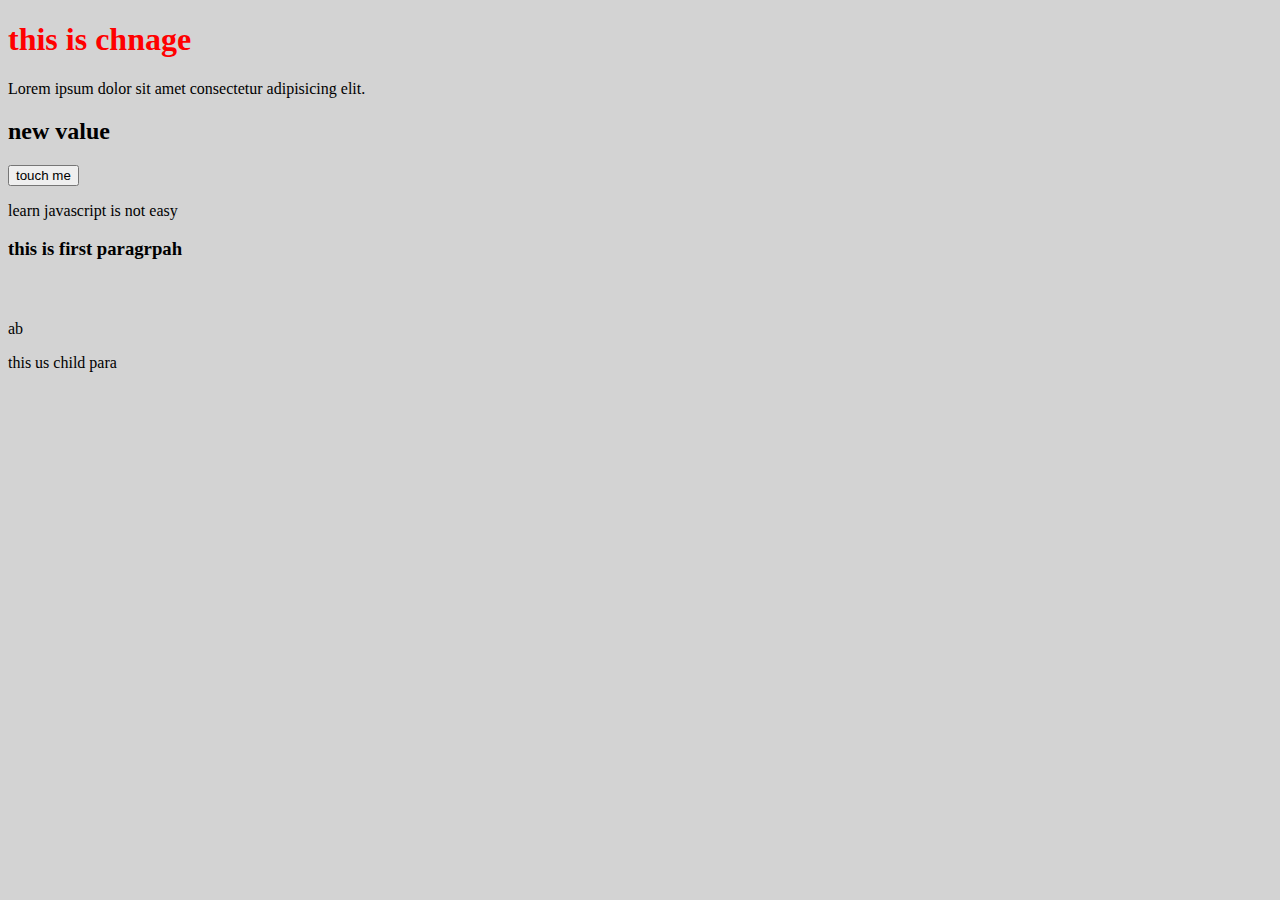
<file: dom/index.html>
<!DOCTYPE html>
<html lang="en">
<head>
    <meta charset="UTF-8">
    <meta name="viewport" content="width=device-width, initial-scale=1.0">
    <title>dom</title>
 <link rel="stylesheet" href="style.css" >
</head>
<body>
        <h1 id="first">hello world</h1>
        <p id="second">Lorem ipsum dolor sit amet consectetur adipisicing elit. </p>
        <h2 class="box">this is javascript</h2>
        <button>touch me</button>
        <p class="box">learn javascript is not easy</p>
        <h3>this is first paragrpah</h3>
        <h3 style="visibility: collapse;" class="hid">this is second paragrpah</h3>
        <div>
            <div>ab</div>
          <p>this us child para</p>
            
        </div>
    
        <script src="script.js"></script>
</body>
</html>
</file>
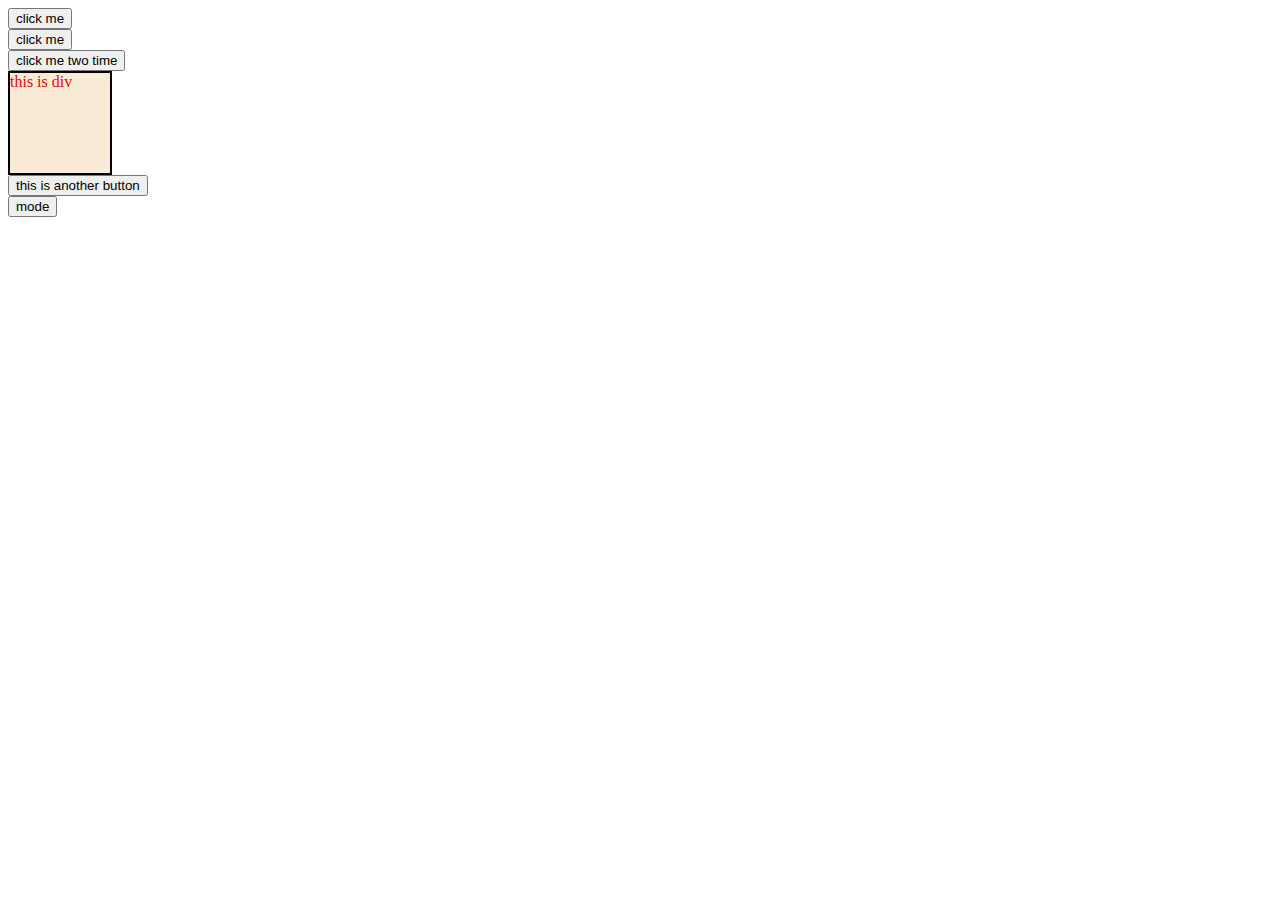
<file: events/index.html>
<!DOCTYPE html>
<html lang="en">
<head>
    <meta charset="UTF-8">
    <meta name="viewport" content="width=device-width, initial-scale=1.0">
    <title>Document</title>
    <link rel="stylesheet" href="styles.css">
</head>
<body>
    <button class="btn">click me</button>
    <br>
    <button onclick="console.log('button was clicked');alert('hell world')">click me</button>
    <br>
    <button ondblclick="console.log('button was 2x clicked');alert('hell world')">click me two time</button>
    <div class="d">this is div</div>
    <button class="btn1">this is another button</button>
    <br>
    <button class="tog">mode</button>

    <script src="script.js"></script>
</body>
</html>
</file>
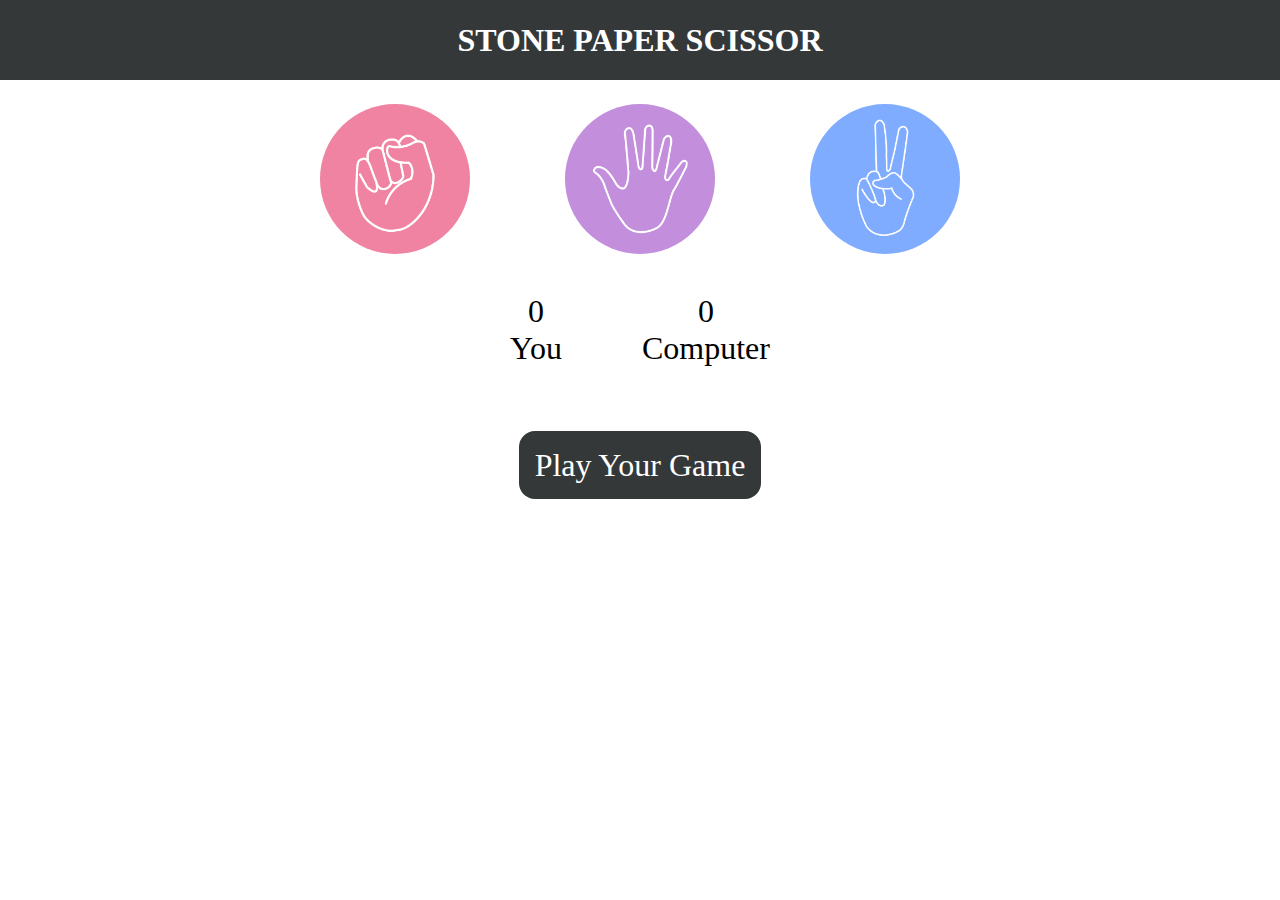
<file: stone paper scissor game/index.html>
<!DOCTYPE html>
<html lang="en">
<head>
    <meta charset="UTF-8">
    <meta name="viewport" content="width=device-width, initial-scale=1.0">
    <link rel="stylesheet" href="style.css">
    <title>stone paper scissor</title>
</head>
<body>
    <h1>stone paper scissor</h1>
    <div class="choices">
        <div class="choice" id="rock">
            <img src="./images/rock.png">
        </div>
        <div class="choice" id="paper">
            <img src="./images/paper.png">
        </div>
        <div class="choice" id="scissors">
            <img src="./images/scissors.png">
        </div>
    </div>
    <div class="score-board">
        <div class="score" >
            <P id="user-score">0</P>
            <p>You</p>
        </div>
        <div class="score" >
            <p id="comp-score">0</p>
            <p>Computer</p>
        </div>
    </div>
    <div class="cont-mes">
        <div class="mesg">Play Your Game</div>
    </div>
    <script src="script.js"></script>
</body>
</html>
</file>
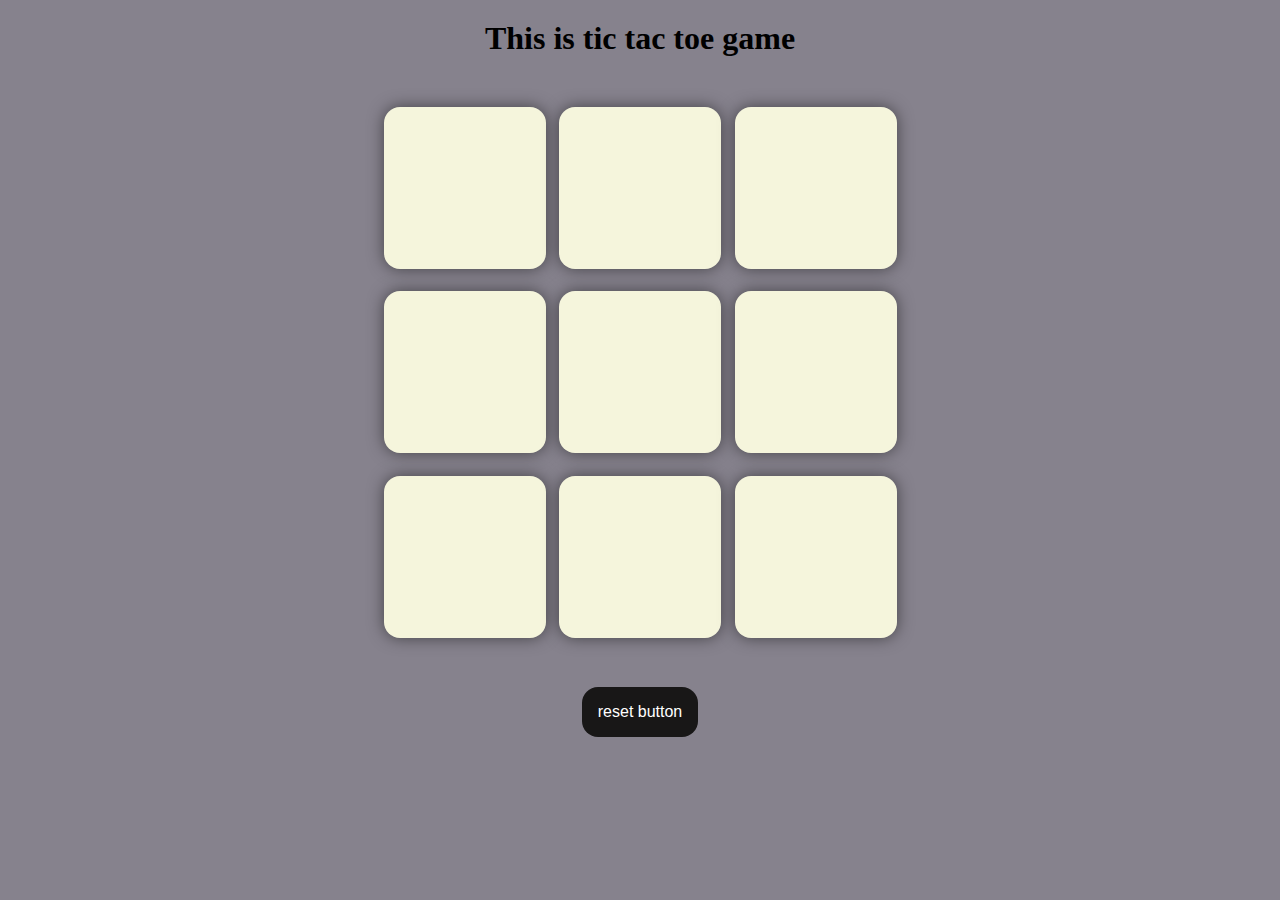
<file: tic tac game/index.html>
<!DOCTYPE html>
<html lang="en">
<head>
    <meta charset="UTF-8">
    <meta name="viewport" content="width=device-width, initial-scale=1.0">
    <title>Document</title>
    <link rel="stylesheet" href="style.css">
</head>
<body>
    <div class="mesg_container hide">
        <p class="mesg"> winner</p>
        <button class="newg">new game</button>

    </div>
    <div class="draw  hidd">
        <p class="dr">game is draw</p>
          <button class="newg fin">new game</button>
    </div>
    <main>
         <h1 class="he">This is tic tac toe game</h1>
    <div class="container">
        <div class="game">
          <button class="box"></button>
          <button class="box"></button>
          <button class="box"></button>
          <button class="box"></button>
          <button class="box"></button>
          <button class="box"></button>
          <button class="box"></button>
          <button class="box"></button>
          <button class="box"></button>
    
        </div>
    </div>
    </main>
    <button class="btn">reset button</button>
    <script src="script.js"></script>
</body>
</html>
</file>
<file: dom/style.css>
h1{
    color:red;
}
</file>
<file: events/styles.css>
.d{
    height:100px;
    width:100px;
    background-color: antiquewhite;
    border:2px solid black;
    color:red;
}
.evnt{
    height:100px;
    width:100px;
    background-color: antiquewhite;
    border:2px solid black;
    color:red;
}
.key{
    height:100px;
    width:100px;
    background-color: antiquewhite;
    border:2px solid black;
    color:red;
}
.tab{
    border:5px solid black;
    padding: 10px;
}
</file>
<file: stone paper scissor game/style.css>
*{
    padding: 0;
    margin: 0;
    text-align: center;
}
h1{
    background-color:#353839;
    line-height: 5rem;
    height: 5rem;
    color:white;
    text-transform: uppercase;
}

.choice{
    height:165px;
    width:165px;
    display: flex;
    border-radius: 50%;
    justify-content: center;
    align-items: center;
    margin-top: 1rem;
    
}
.choice:hover{
      background-color:#353839;
      cursor:pointer;
}
img{
    height: 150px;
    width:150px;
    object-fit: cover;
    border-radius: 50%;
}
.choices{
    display: flex;
    justify-content: center;
    align-items: center;
    gap:5rem;
}

.score-board{
    display:flex;
    justify-content: center;
    align-items: center;
    font-size: 2rem;
    gap:5rem;
    margin-top: 2rem;
}
.score{
      font-size: 2rem;
}

.mesg{
    background-color:#353839 ;
    color:white;
    font-size: 2rem;
    margin-top: 5rem;
    display: inline;
    padding: 1rem;
    border-radius: 1rem;
}
.cont-mes{
    margin-top: 5rem;
}
</file>
<file: tic tac game/style.css>
*{
    padding:0px;
    margin:0px;
}

body{
    background-color: #86828D;
    text-align: center;
}

.container{
    height:70vh;
    display:flex;
justify-content: center;
align-items: center;
}
.game{
height:60vmin;
width:60vmin;
display:flex;
flex-wrap: wrap;
justify-content: center;
align-items: center;
gap:1.5vmin;
}
.box{
    height:18vmin;
    width:18vmin;
    border-radius: 1rem; 
    border:none;
    box-shadow:0 0 1rem rgba(0,0,0,0.5) ;
    font-size: 4rem;
    color:rgb(170, 134, 87);
    background-color: beige;
    padding:10px;
}
.btn{
    background-color: rgb(24, 23, 23);
    color:white;
    border-radius: 16px;
    padding:1rem;
    border: none;
    font-size: 1rem;

}

.mesg_container{
  height: 100vmin;
  display: flex;
  flex-wrap: wrap;
  justify-content: center;
  align-items: center;
  flex-direction: column;
  gap:4vmin;

}
.mesg{
    color:white;
    font-size: 5vmin;}
    .newg{
            background-color: rgb(24, 23, 23);
    color:white;
    border-radius: 16px;
    padding:1rem;
    border: none;
    font-size: 1rem;
    }
    .hide{
        display:none;
    }

    .dr{
          color:white;
    font-size: 5vmin;}
    .newg{
            background-color: rgb(24, 23, 23);
    color:white;
    border-radius: 16px;
    padding:1rem;
    border: none;
    font-size: 1rem;
    }
    .draw{
          height: 100vmin;
  display: flex;
  flex-wrap: wrap;
  justify-content: center;
  align-items: center;
  flex-direction: column;
  gap:4vmin;
    }
.hidd{
    display:none;
}


.he{
    margin-top: 20px;
}
</file>
